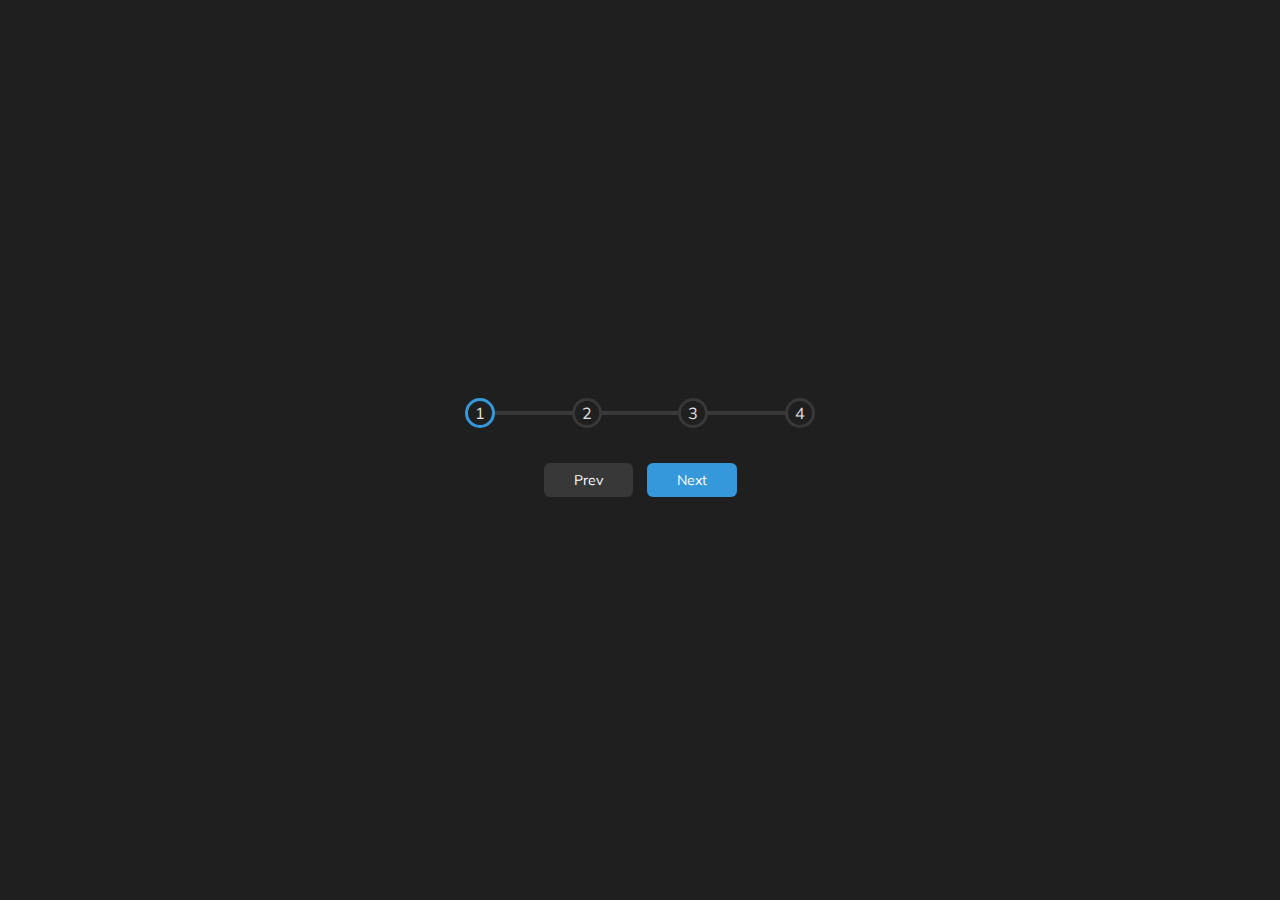
<file: 02ProgressSteps/index.html>
<!DOCTYPE html>
<html lang="en">

<head>
    <meta charset="UTF-8">
    <meta name="viewport" content="width=device-width, initial-scale=1.0">
    <link rel="stylesheet" href="style.css">
    <title>Progress Steps</title>
</head>

<body>
    <div class="container">
        <div class="progress-container">
            <div class="progress" id="progress"></div>
            <div class="circle active">1</div>
            <div class="circle">2</div>
            <div class="circle">3</div>
            <div class="circle">4</div>
        </div>

        <button class="btn" id="prev" disabled>Prev</button>
        <button class="btn" id="next">Next</button>
    </div>

    <script src="script.js"></script>
</body>

</html>
</file>
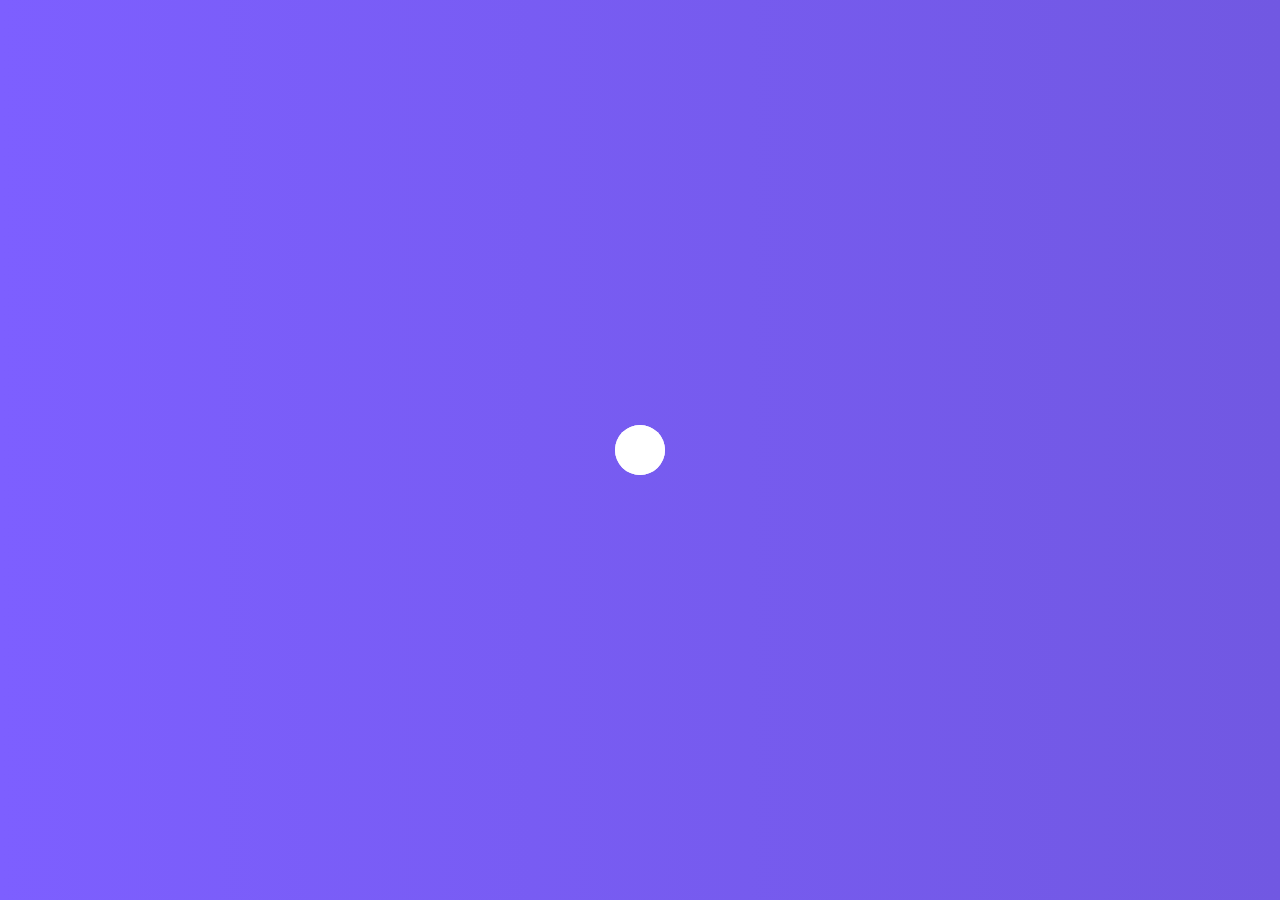
<file: 04HiddenSearchWidget/index.html>
<!DOCTYPE html>
<html lang="en">

<head>
    <meta charset="UTF-8">
    <meta name="viewport" content="width=device-width, initial-scale=1.0">
    <link rel="stylesheet" href="https://cdnjs.cloudflare.com/ajax/libs/font-awesome/5.14.0/css/all.min.css"
        integrity="sha512-1PKOgIY59xJ8Co8+NE6FZ+LOAZKjy+KY8iq0G4B3CyeY6wYHN3yt9PW0XpSriVlkMXe40PTKnXrLnZ9+fkDaog=="
        crossorigin="anonymous" />
    <link rel="stylesheet" href="style.css">
    <title>Hidden Search Widget</title>
</head>

<body>
    <div class="search">
        <input type="text" class="input" placeholder="Search...">
        <button class="btn">
            <i class="fas fa-search"></i>
        </button>
    </div>

    <script src="script.js"></script>
</body>

</html>
</file>
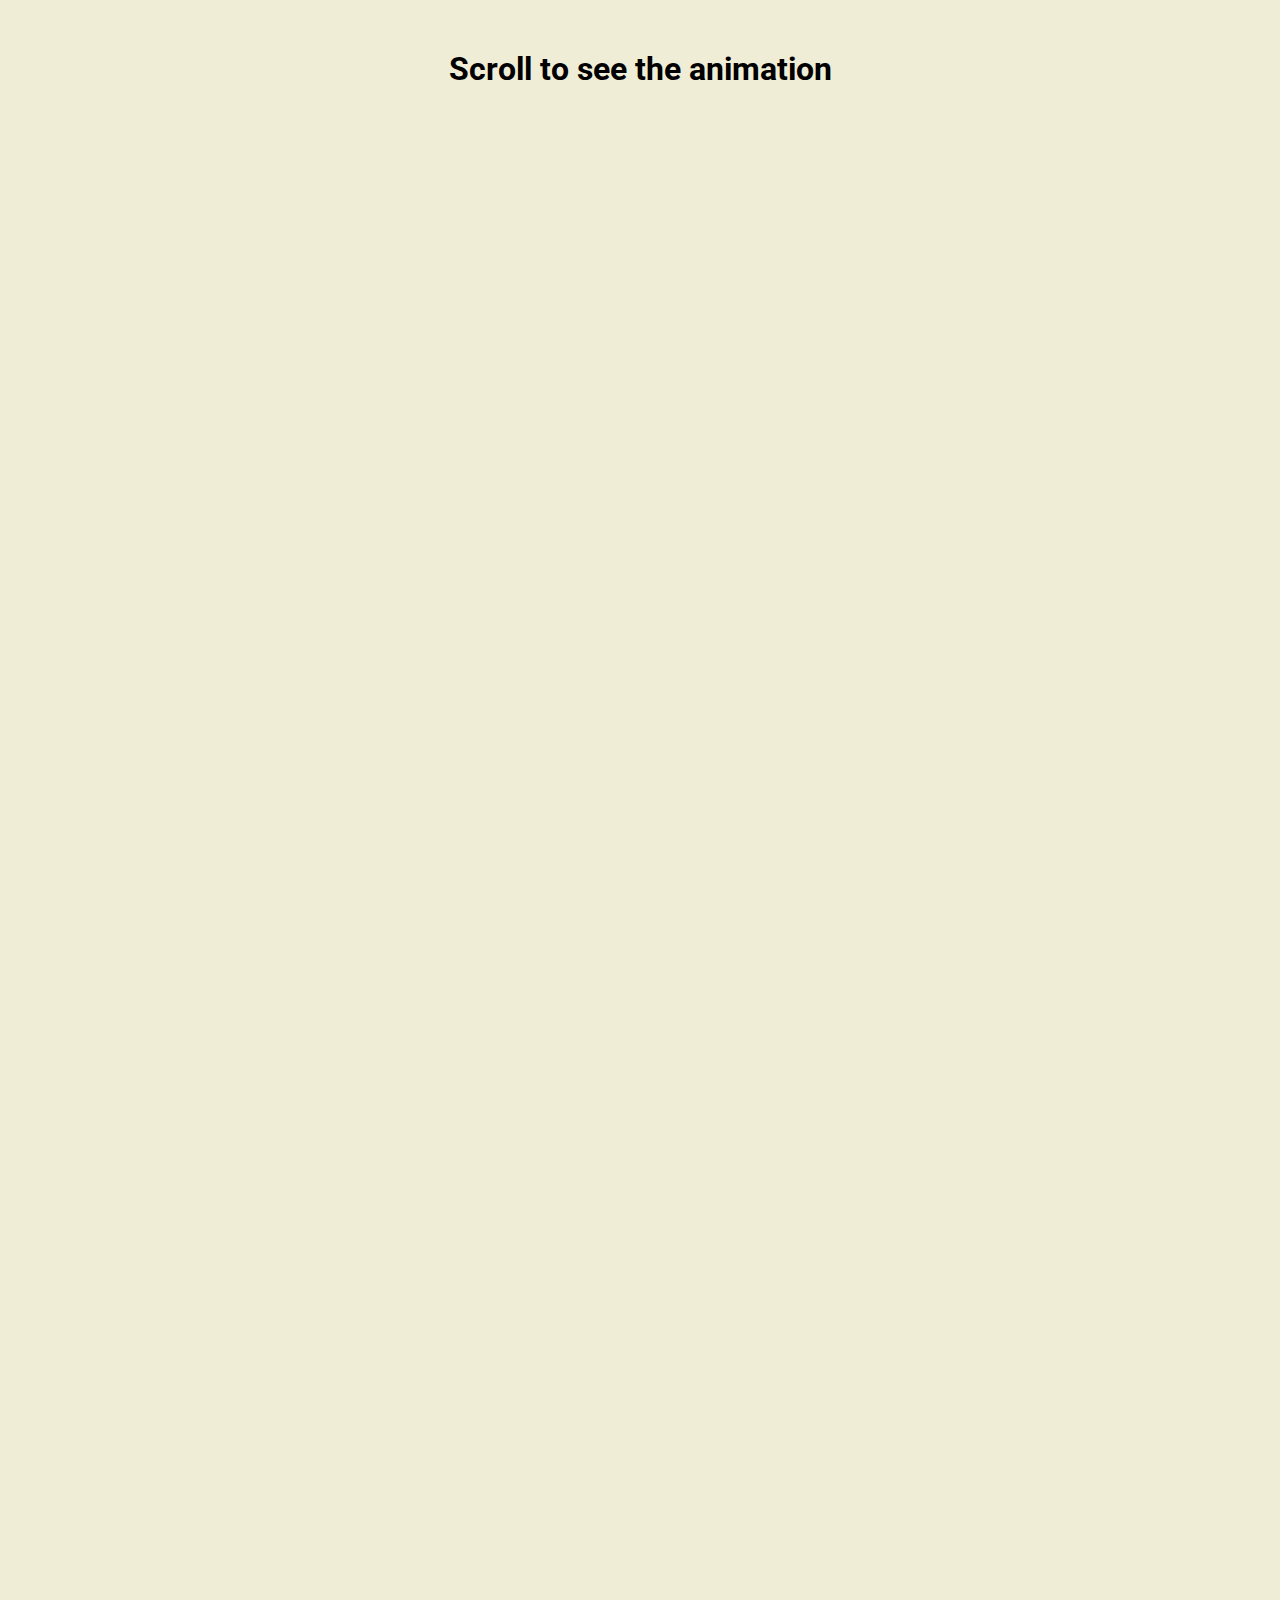
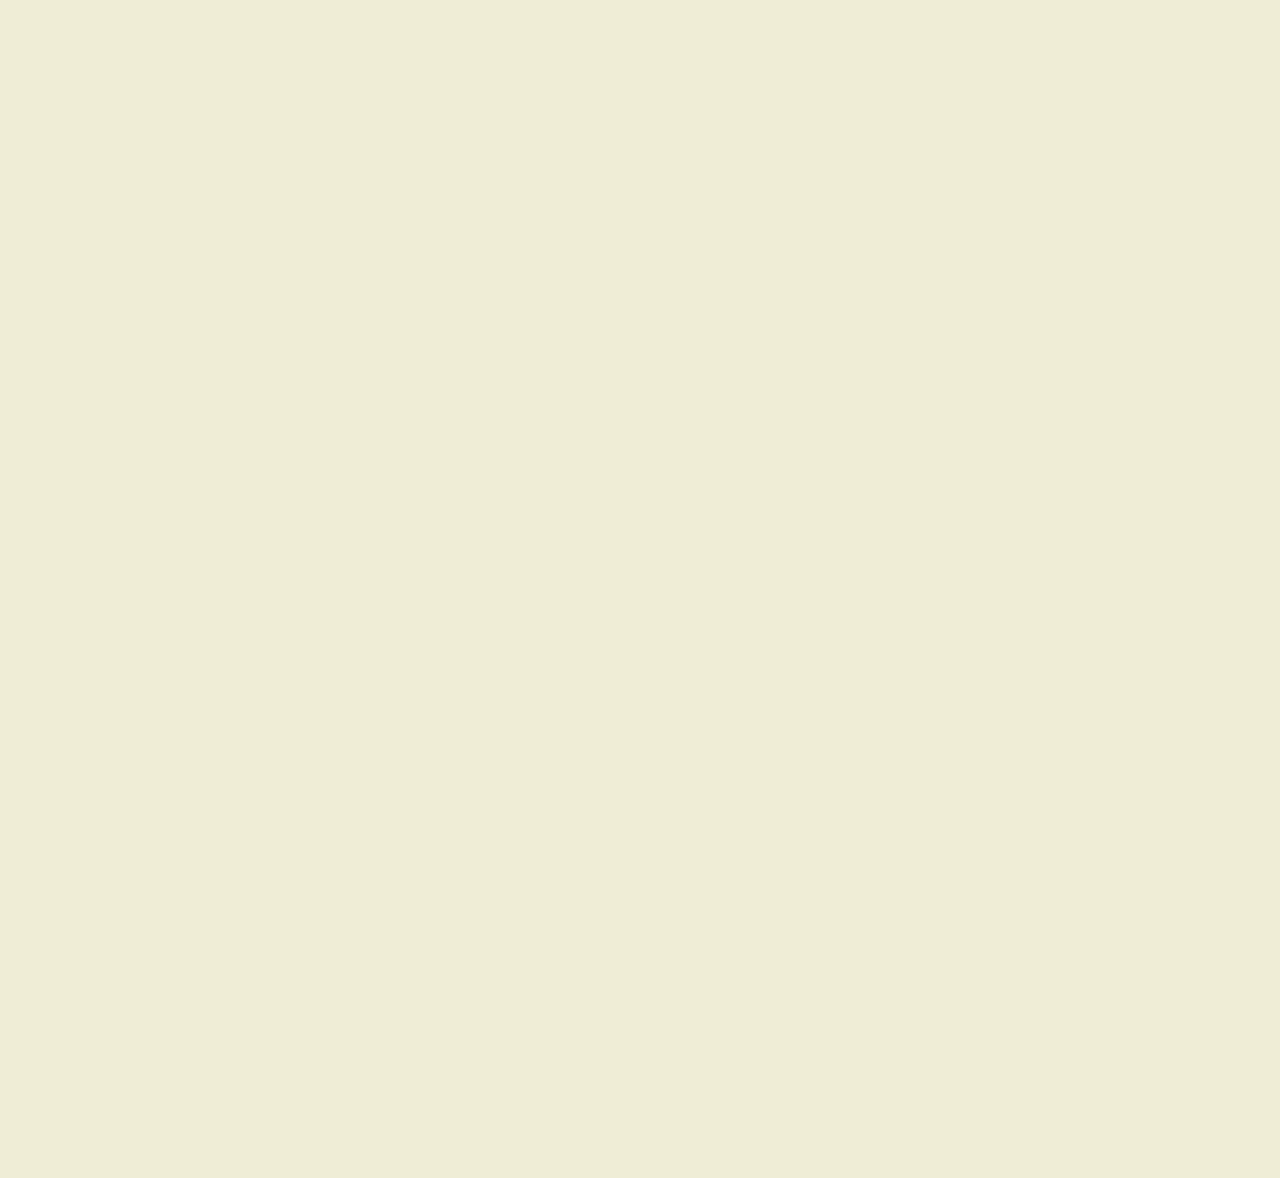
<file: 06ScrollAnimation/index.html>
<!DOCTYPE html>
<html lang="en">

<head>
    <meta charset="UTF-8">
    <meta name="viewport" content="width=device-width, initial-scale=1.0">
    <link rel="stylesheet" href="style.css">
    <title>Scroll Animation</title>
</head>

<body>
    <h1>Scroll to see the animation</h1>

    <div class="box">
        <h2>Content</h2>
    </div>
    <div class="box">
        <h2>Content</h2>
    </div>
    <div class="box">
        <h2>Content</h2>
    </div>
    <div class="box">
        <h2>Content</h2>
    </div>
    <div class="box">
        <h2>Content</h2>
    </div>
    <div class="box">
        <h2>Content</h2>
    </div>
    <div class="box">
        <h2>Content</h2>
    </div>
    <div class="box">
        <h2>Content</h2>
    </div>
    <div class="box">
        <h2>Content</h2>
    </div>
    <div class="box">
        <h2>Content</h2>
    </div>
    <div class="box">
        <h2>Content</h2>
    </div>
    <div class="box">
        <h2>Content</h2>
    </div>

    <script src="script.js"></script>
</body>

</html>
</file>
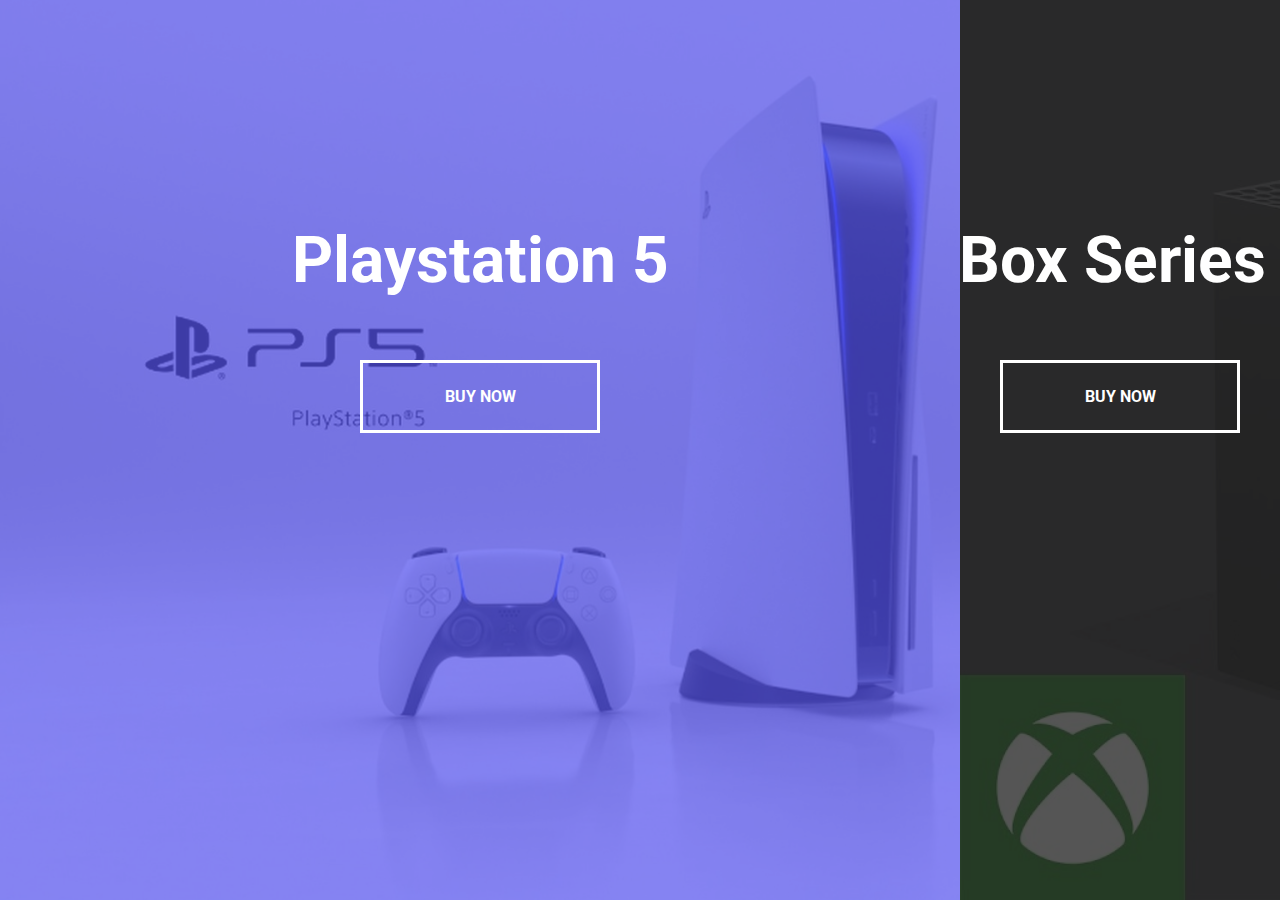
<file: 07SplitLandingPage/index.html>
<!DOCTYPE html>
<html lang="en">

<head>
    <meta charset="UTF-8">
    <meta name="viewport" content="width=device-width, initial-scale=1.0">
    <link rel="stylesheet" href="style.css">
    <title>Split Landing Page</title>
</head>

<body>

    <body>
        <div class="container">
            <div class="split left">
                <h1>Playstation 5</h1>
                <a href="#" class="btn">Buy Now</a>
            </div>
            <div class="split right">
                <h1>XBox Series X</h1>
                <a href="#" class="btn">Buy Now</a>
            </div>
        </div>

        <script src="script.js"></script>
    </body>

    <script src="script.js"></script>
</body>

</html>
</file>
<file: 02ProgressSteps/style.css>
/* 导入 Google Fonts 字体 */
@import url('https://fonts.googleapis.com/css?family=Muli&display=swap');

/* 根元素样式 */
:root {
    /* 定义线条填充颜色 */
    --line-border-fill: #3498db;

    /* 定义线条空白颜色 */
    --line-border-empty: #383838;

}

* {
    /* 设置所有元素的盒模型为 border-box */
    box-sizing: border-box;
}

body {
    /* 背景颜色 */
    background-color: #1f1f1f;

    /* 使用 'Muli' 字体，并指定后备字体族组 */
    font-family: 'Muli', sans-serif;

    /* 将 body 设置为弹性布局 */
    display: flex;

    /* 在垂直方向上居中对齐 */
    align-items: center;

    /* 在水平方向上居中对齐 */
    justify-content: center;

    /* 去除 body 的默认边距 */
    margin: 0;

    /* 设置 body 的高度为视口高度 */
    height: 100vh;

    /* 隐藏 body 内容溢出的部分 */
    overflow: hidden;
}

.container {
    /* 文本水平居中对齐 */
    text-align: center;
}

.progress-container {
    /* 使用弹性布局 */
    display: flex;

    /* 两端对齐 */
    justify-content: space-between;

    /* 相对定位 相对于父元素定位 */
    position: relative;

    /* 设置底部边距为30像素 */
    margin-bottom: 30px;

    /* 最大宽度为父元素的100% */
    max-width: 100%;

    /* 固定宽度为350像素 */
    width: 350px;
}

.progress-container::before {
    /* 伪元素内容为空 */
    content: '';

    /* 使用CSS变量设置背景颜色 */
    background-color: var(--line-border-empty);

    /* 绝对定位 相对于父元素定位 */
    position: absolute;

    /* 将元素的上边缘位置设置为父元素高度的50% */
    top: 50%;

    /* 将元素的左边缘位置设置为0 */
    left: 0;

    /* 通过垂直偏移将元素在垂直方向上居中对齐 */
    transform: translateY(-50%);

    /* 设置元素的高度为4像素 */
    height: 4px;

    /* 设置元素的宽度为父元素的100% */
    width: 100%;

    /* 设置元素的堆叠顺序为-1，使其位于其他元素的下方 */
    z-index: -1;
}

.progress {
    /* 使用CSS变量设置背景颜色 */
    background-color: var(--line-border-fill);

    /* 绝对定位 相对于父元素定位 */
    position: absolute;

    /* 将元素的上边缘位置设置为父元素高度的50% */
    top: 50%;

    /* 将元素的左边缘位置设置为0 */
    left: 0;

    /* 通过垂直偏移将元素在垂直方向上居中对齐 */
    transform: translateY(-50%);

    /* 设置元素的高度为4像素 */
    height: 4px;

    /* 设置元素的宽度为父元素的0% */
    width: 0%;

    /* 设置元素的堆叠顺序为-1，使其位于其他元素的下方 */
    z-index: -1;

    /* 定义元素的过渡效果，持续时间为0.4秒，使用ease缓动函数 */
    transition: 0.4s ease;
}

.circle {
    /* 设置圆形元素的背景颜色为 #1f1f1f */
    background-color: #1f1f1f;

    /* 设置圆形元素的文本颜色为 #e2e2e2 */
    color: #e2e2e2;

    /* 设置圆形元素的圆角半径为50%，使其呈现圆形 */
    border-radius: 50%;

    /* 设置圆形元素的高度为30像素 */
    height: 30px;

    /* 设置圆形元素的宽度为30像素 */
    width: 30px;

    /* 设置圆形元素的显示方式为弹性布局 */
    display: flex;

    /* 设置圆形元素的垂直对齐方式为居中对齐 */
    align-items: center;

    /* 设置圆形元素的水平对齐方式为居中对齐 */
    justify-content: center;

    /* 设置圆形元素的边框为3像素宽，并使用CSS变量(--line-border-empty)设置边框颜色 */
    border: 3px solid var(--line-border-empty);

    /* 定义元素的过渡效果，持续时间为0.4秒，使用ease缓动函数 */
    transition: 0.4s ease;
}

.circle.active {
    /* 设置圆形元素的边框颜色为CSS变量 (--line-border-fill) */
    border-color: var(--line-border-fill);
}

.btn {
    /* 设置按钮的背景颜色为CSS变量 (--line-border-fill) */
    background-color: var(--line-border-fill);

    /* 设置按钮的文本颜色为 #fff */
    color: #fff;

    /* 设置按钮的边框为0 */
    border: 0;

    /* 设置按钮的圆角半径为6像素 */
    border-radius: 6px;

    /* 设置鼠标悬停在按钮上时的光标样式为手型 */
    cursor: pointer;

    /* 设置按钮的字体族与父元素相同 */
    font-family: inherit;

    /* 设置按钮的内边距为8像素的顶部和底部，30像素的左侧和右侧 */
    padding: 8px 30px;

    /* 设置按钮的外边距为5像素 */
    margin: 5px;

    /* 设置按钮的字体大小为14像素 */
    font-size: 14px;
}

.btn:active {
    /* 缩小按钮的尺寸为原尺寸的0.98倍 */
    transform: scale(0.98);
}

.btn:focus {
    /* 取消按钮的聚焦时的外边框样式 */
    outline: 0;
}

.btn:disabled {
    /* 设置按钮的背景颜色为CSS变量 (--line-border-empty) */
    background-color: var(--line-border-empty);

    /* 设置禁用按钮的光标样式为不可用 */
    cursor: not-allowed;
}
</file>
<file: 04HiddenSearchWidget/style.css>
/* 导入 Google Fonts API 中的 Roboto 字体，包括 400 和 700 字重，用于后续的元素 */
@import url('https://fonts.googleapis.com/css2?family=Roboto:wght@400;700&display=swap');

* {
    /* 设置所有元素的 CSS 盒模型为 border-box，保证元素的宽度和高度包括内边距和边框 */
    box-sizing: border-box;
}

body {
    /* 设置背景图像为从左上角到右下角的线性渐变，颜色从 #7d5fff 到 #7158e2，0deg 是从下到上 */
    background-image: linear-gradient(90deg, #7d5fff, #7158e2);

    /* 设置字体为 'Roboto'，sans-serif 作为后备字体 */
    font-family: 'Roboto', sans-serif;

    /* 将 body 元素设置为弹性容器，子元素在水平和垂直方向上居中对齐 */
    display: flex;
    align-items: center;
    justify-content: center;

    /* 设置 body 元素的高度为视口的 100% */
    height: 100vh;

    /* 设置溢出隐藏，当内容超出视口时不显示滚动条 */
    overflow: hidden;

    /* 设置 body 元素的外边距为 0 */
    margin: 0;
}

.search {
    /* 设置元素的定位为相对定位 */
    position: relative;

    /* 设置元素的高度为 50px */
    height: 50px;
}

/* 设置具有类名为 "search" 的元素内具有类名为 "input" 的元素的样式 */
.search .input {
    /* 设置背景颜色为 #fff */
    background-color: #fff;

    /* 设置边框为 0 */
    border: 0;

    /* 设置圆形的边框半径为 25px */
    border-radius: 25px;

    /* 设置字体大小为 18px */
    font-size: 18px;

    /* 设置内边距为 15px */
    padding: 15px;

    /* 设置元素的高度为 50px */
    height: 50px;

    /* 设置元素的宽度为 50px */
    width: 50px;

    /* 设置宽度变换的过渡效果为 0.3 秒的 ease 过渡 */
    transition: width 0.3s ease;
}

.btn {
    /* 设置背景颜色为 #fff */
    background-color: #fff;

    /* 设置边框为 0 */
    border: 0;

    /* 设置圆形的边框半径为 25px */
    border-radius: 25px;

    /* 设置光标样式为指针 */
    cursor: pointer;

    /* 设置字体大小为 24px */
    font-size: 24px;

    /* 设置元素的定位为绝对定位 */
    position: absolute;

    /* 设置元素的顶部位置为 0 */
    top: 0;

    /* 设置元素的左侧位置为 0 */
    left: 0;

    /* 设置元素的高度为 50px */
    height: 50px;

    /* 设置元素的宽度为 50px */
    width: 50px;

    /* 设置变换的过渡效果为 0.3 秒的 ease 过渡 */
    transition: transform 0.3s ease;
}

.btn:focus,
.input:focus {
    /* 设置轮廓样式为无（去除聚焦时的边框） */
    outline: none;
}

/* 设置具有类名为 "search" 且拥有类名为 "active" 的元素内具有类名为 "input" 的元素的样式 */
.search.active .input {
    /* 当搜索元素处于活动状态时，将输入框的宽度设置为 200px */
    width: 200px;
}

/* 设置具有类名为 "search" 且拥有类名为 "active" 的元素内具有类名为 "btn" 的元素的样式 */
.search.active .btn {
    /* 沿着 X 轴（水平方向）移动元素的位置，将其从原来的位置向右移动 202 像素 */
    transform: translateX(202px);
}

/*
position: absolute;：

绝对定位的元素会脱离文档流，并相对于最近的已定位祖先元素进行定位。
通过设置 top、right、bottom 和 left 属性来指定元素相对于其定位上下文的偏移量。
如果没有找到已定位的祖先元素，则相对于最初的包含块（通常是视口）进行定位，使用窗口坐标进行偏移。


position: relative;：

相对定位的元素仍然保留其在文档流中的空间，并相对于其在文档流中正常位置的位置进行定位。
通过设置 top、right、bottom 和 left 属性来指定元素相对于其正常位置的偏移量。
*/
</file>
<file: 06ScrollAnimation/style.css>
/* 导入来自 Google Fonts 的 Roboto 字体，400 和 700 权重，并在页面中使用 */
@import url('https://fonts.googleapis.com/css2?family=Roboto:wght@400;700&display=swap');

* {
    /* 设置所有元素的 CSS 盒模型为 border-box，保证元素的宽度和高度包括内边距和边框 */
    box-sizing: border-box;
}

body {
    /* 设置 body 元素的背景颜色为 #efedd6 */
    background-color: #efedd6;

    /* 设置字体为 'Roboto'，sans-serif 作为后备字体 */
    font-family: 'Roboto', sans-serif;

    /* 将 body 元素设置为弹性容器，子元素在垂直方向上居中对齐 */
    display: flex;
    flex-direction: column;
    align-items: center;
    justify-content: center;

    /* 设置 body 元素的外边距为 0 */
    margin: 0;

    /* 设置水平方向上的溢出隐藏，当内容超出视口宽度时不显示滚动条 */
    overflow-x: hidden;
}

h1 {
    /* 设置 h1 元素的外边距为 50px */

    margin: 50px;
}

.box {
    /* 设置 .box 类的背景颜色为 steelblue */
    background-color: steelblue;

    /* 设置 .box 类的文本颜色为白色 */
    color: #fff;

    /* 将 .box 类设置为弹性容器，子元素在垂直和水平方向上居中对齐 */
    display: flex;
    align-items: center;
    justify-content: center;

    /* 设置 .box 类的宽度为 400px，高度为 200px */
    width: 400px;
    height: 200px;

    /* 设置 .box 类的外边距为 10px */
    margin: 10px;

    /* 设置 .box 类的圆角半径为 10px */
    border-radius: 10px;

    /* 设置 .box 类的阴影效果，偏移量为 2px 水平、4px 垂直，模糊半径为 5px，颜色为黑色，透明度为 0.3 */
    box-shadow: 2px 4px 5px rgba(0, 0, 0, 0.3);

    /* 设置 .box 类的水平平移变换，将其向右平移 400% 的宽度 */
    transform: translateX(400%);

    /* 设置 .box 类的平移变换过渡效果，持续时间为 0.4 秒，缓动函数为 ease */
    transition: transform 0.4s ease;
}

.box:nth-of-type(even) {
    /* 对于偶数索引的 .box 类，设置其水平平移变换，将其向左平移 400% 的宽度 */
    transform: translateX(-400%);
}

.box.show {
    /* 对于具有类名 'show' 的 .box 类，设置其水平平移变换，将其平移到原始位置，即水平方向上不进行平移 */
    transform: translateX(0);
}

.box h2 {
    /* 设置 .box 类内部的 h2 元素的字体大小为 45px */
    font-size: 45px;
}
</file>
<file: 07SplitLandingPage/style.css>
/* 导入来自 Google Fonts 的 Roboto 字体，包括 400 和 700 字重 */
@import url('https://fonts.googleapis.com/css2?family=Roboto:wght@400;700&display=swap');

/* 定义 CSS 变量 */
:root {
    /* 左侧背景颜色，带有透明度 */
    --left-bg-color: rgba(87, 84, 236, 0.7);

    /* 右侧背景颜色，带有透明度 */
    --right-bg-color: rgba(43, 43, 43, 0.8);

    /* 左侧按钮悬停时的颜色 */
    --left-btn-hover-color: rgba(87, 84, 236, 1);

    /* 右侧按钮悬停时的颜色 */
    --right-btn-hover-color: rgba(28, 122, 28, 1);

    /* 鼠标悬停时元素的宽度 */
    --hover-width: 75%;

    /* 鼠标悬停时其他元素的宽度 */
    --other-width: 25%;

    /* 过渡动画的速度 */
    --speed: 1000ms;
}

* {
    /* 设置所有元素的 CSS 盒模型为 border-box，保证元素的宽度和高度包括内边距和边框 */
    box-sizing: border-box;
}

body {
    /* 设置字体为 'Roboto'，sans-serif 作为后备字体 */
    font-family: 'Roboto', sans-serif;

    /* 设置 body 元素的高度为视口的 100% */
    height: 100vh;

    /* 设置 body 元素的外边距为 0 */
    margin: 0;

    /* 设置溢出隐藏，当内容超出视口时不显示滚动条 */
    overflow: hidden;

    /* 禁止用户选择文本内容 */
    user-select: none;
}

h1 {
    /* 设置标题的字体大小为 4rem */
    font-size: 4rem;

    /* 设置标题的颜色为白色 */
    color: #fff;

    /* 设置标题的定位为绝对定位 */
    position: absolute;

    /* 设置标题相对于其包含块的垂直位置为 20% */
    top: 20%;

    /* 设置标题相对于其包含块的水平位置为 50% */
    left: 50%;

    /* 设置标题的文本不换行 */
    white-space: nowrap;

    /* 水平居中标题 */
    transform: translateX(-50%);
}

.btn {
    /* 设置按钮的定位为绝对定位 */
    position: absolute;

    /* 设置按钮相对于其包含块的垂直位置为 40% */
    top: 40%;

    /* 设置按钮相对于其包含块的水平位置为 50% */
    left: 50%;

    /* 设置按钮的宽度为 15rem */
    width: 15rem;

    /* 设置按钮的内边距为 1.5rem */
    padding: 1.5rem;

    /* 将按钮内部内容水平和垂直居中对齐 */
    display: flex;
    align-items: center;
    justify-content: center;

    /* 水平居中按钮 */
    transform: translateX(-50%);

    /* 设置文本装饰为无，将文字转换为大写格式 */
    text-decoration: none;
    text-transform: uppercase;

    /* 设置按钮的字体颜色为白色 */
    color: #fff;

    /* 设置按钮的字体大小为 1rem */
    font-size: 1rem;

    /* 设置按钮的字体加粗 */
    font-weight: bold;

    /* 设置按钮的边框样式为白色实线边框，宽度为 0.2rem */
    border: #fff solid 0.2rem;
}

.split.left .btn:hover {
    /* 当鼠标悬停在左侧元素的按钮上时，设置按钮的背景颜色和边框颜色为左侧按钮悬停时的颜色 */
    background-color: var(--left-btn-hover-color);
    border-color: var(--left-btn-hover-color);
}

.split.right .btn:hover {
    /* 当鼠标悬停在右侧元素的按钮上时，设置按钮的背景颜色和边框颜色为右侧按钮悬停时的颜色 */
    background-color: var(--right-btn-hover-color);
    border-color: var(--right-btn-hover-color);
}

.container {
    /* 设置容器元素的定位为相对定位 */
    position: relative;

    /* 设置容器元素的宽度为100% */
    width: 100%;

    /* 设置容器元素的高度为100% */
    height: 100%;

    /* 设置容器元素的背景颜色为 #333 */
    background-color: #333;
}

.split {
    /* 设置分割元素的定位为绝对定位 */
    position: absolute;

    /* 设置分割元素的宽度为50% */
    width: 50%;

    /* 设置分割元素的高度为100% */
    height: 100%;

    /* 设置分割元素的溢出隐藏 */
    overflow: hidden;
}

.split.left {
    /* 设置左侧分割元素的左偏移为 0 */
    left: 0;

    /* 设置左侧分割元素的背景图片为 './ps.jpg' */
    background-image: url('./ps.jpg');

    /* 设置背景图片不重复 */
    background-repeat: no-repeat;

    /* 设置背景图片的尺寸为覆盖整个元素 */
    background-size: cover;
}

.split.left::before {
    /* 在左侧分割元素之前插入一个伪元素 */
    content: '';

    /* 设置伪元素的定位为绝对定位 */
    position: absolute;

    /* 设置伪元素的宽度为100% */
    width: 100%;

    /* 设置伪元素的高度为100% */
    height: 100%;

    /* 设置伪元素的背景颜色为左侧背景颜色，带有透明度 */
    background-color: var(--left-bg-color);
}

.split.right {
    /* 设置右侧分割元素的右偏移为 0 */
    right: 0;

    /* 设置右侧分割元素的背景图片为 './xbox.jpg' */
    background-image: url('./xbox.jpg');

    /* 设置背景图片不重复 */
    background-repeat: no-repeat;

    /* 设置背景图片的尺寸为覆盖整个元素 */
    background-size: cover;
}

.split.right::before {
    /* 在右侧分割元素之前插入一个伪元素 */
    content: '';

    /* 设置伪元素的定位为绝对定位 */
    position: absolute;

    /* 设置伪元素的宽度为100% */
    width: 100%;

    /* 设置伪元素的高度为100% */
    height: 100%;

    /* 设置伪元素的背景颜色为右侧背景颜色，带有透明度 */
    background-color: var(--right-bg-color);
}

.split.right,
.split.left,
.split.right::before,
.split.left::before {
    /* 设置分割元素及其伪元素的过渡动画，持续时间为变量 --speed */
    transition: all var(--speed) ease-in-out;
}

.hover-left .left {
    /* 当容器元素拥有类名 'hover-left' 时，将左侧分割元素的宽度设置为变量 --hover-width */
    width: var(--hover-width);
}

.hover-left .right {
    /* 当容器元素拥有类名 'hover-left' 时，将右侧分割元素的宽度设置为变量 --other-width */
    width: var(--other-width);
}

.hover-right .right {
    /* 当容器元素拥有类名 'hover-right' 时，将右侧分割元素的宽度设置为变量 --hover-width */
    width: var(--hover-width);
}

.hover-right .left {
    /* 当容器元素拥有类名 'hover-right' 时，将左侧分割元素的宽度设置为变量 --other-width */
    width: var(--other-width);
}

@media (max-width: 800px) {

    /* 在屏幕宽度小于等于 800px 时应用以下样式 */
    h1 {
        /* 将标题的字体大小设置为 2rem */
        font-size: 2rem;
        /* 将标题的顶部位置设置为相对于父元素的 30% */
        top: 30%;
    }

    .btn {
        /* 设置按钮的内边距为 1.2rem */
        padding: 1.2rem;
        /* 将按钮的宽度设置为 12rem */
        width: 12rem;
    }
}
</file>
